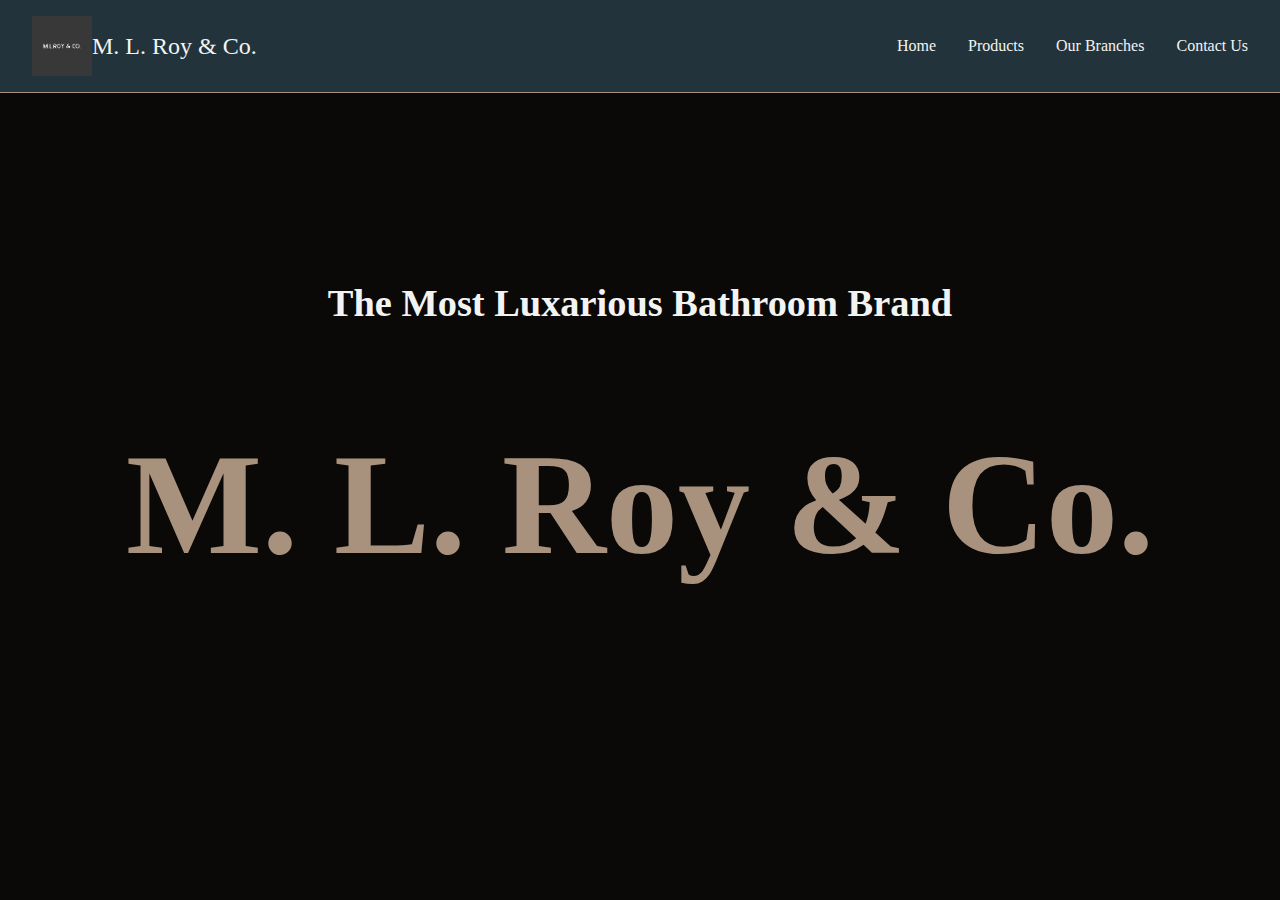
<file: index.html>
<!DOCTYPE html>
<html lang="en">

<head>
    <meta charset="UTF-8">
    <meta name="viewport" content="width=device-width, initial-scale=1.0">
    <title>M. L. Roy and Co.</title>
    <link rel="stylesheet" href="style.css">
    <link rel="preconnect" href="https://fonts.googleapis.com">
    <link rel="preconnect" href="https://fonts.gstatic.com" crossorigin>
    <link href="https://fonts.googleapis.com/css2?family=Funnel+Display:wght@300..800&display=swap" rel="stylesheet">
</head>
<body>
    <header>
        <nav class="navbar">
            <div class="logo">
                <img src="mlroylogo.webp" alt="M.L. Roy & Co. Logo" height="60"/>
                <span>M. L. Roy & Co.</span>
            </div>
            <div class="menu-icon" id="menu-icon">
                &#9776;
            </div>
            <ul class="nav-links" id="nav-links">
                <li><a href="index.html">Home</a></li>
                <li><a href="products.html">Products</a></li>
                <li><a href="branches.html">Our Branches</a></li>
                <li><a href="contact.html">Contact Us</a></li>
            </ul>
        </nav>
        <div class="classy"></div>
        <div class="container">
            <h2 class="upper">The Most Luxarious Bathroom Brand </h2>
            <h1 class="animated-title">M. L. Roy & Co.</h1>
        </div>
    </header>
    <main id="home">
    </main>
    <section id="products">
    </section>
    <section id="branches">
    </section>
    <section id="contact">
    </section>
    <script src="index1.js">
    </script>
</body>
</html>
</file>
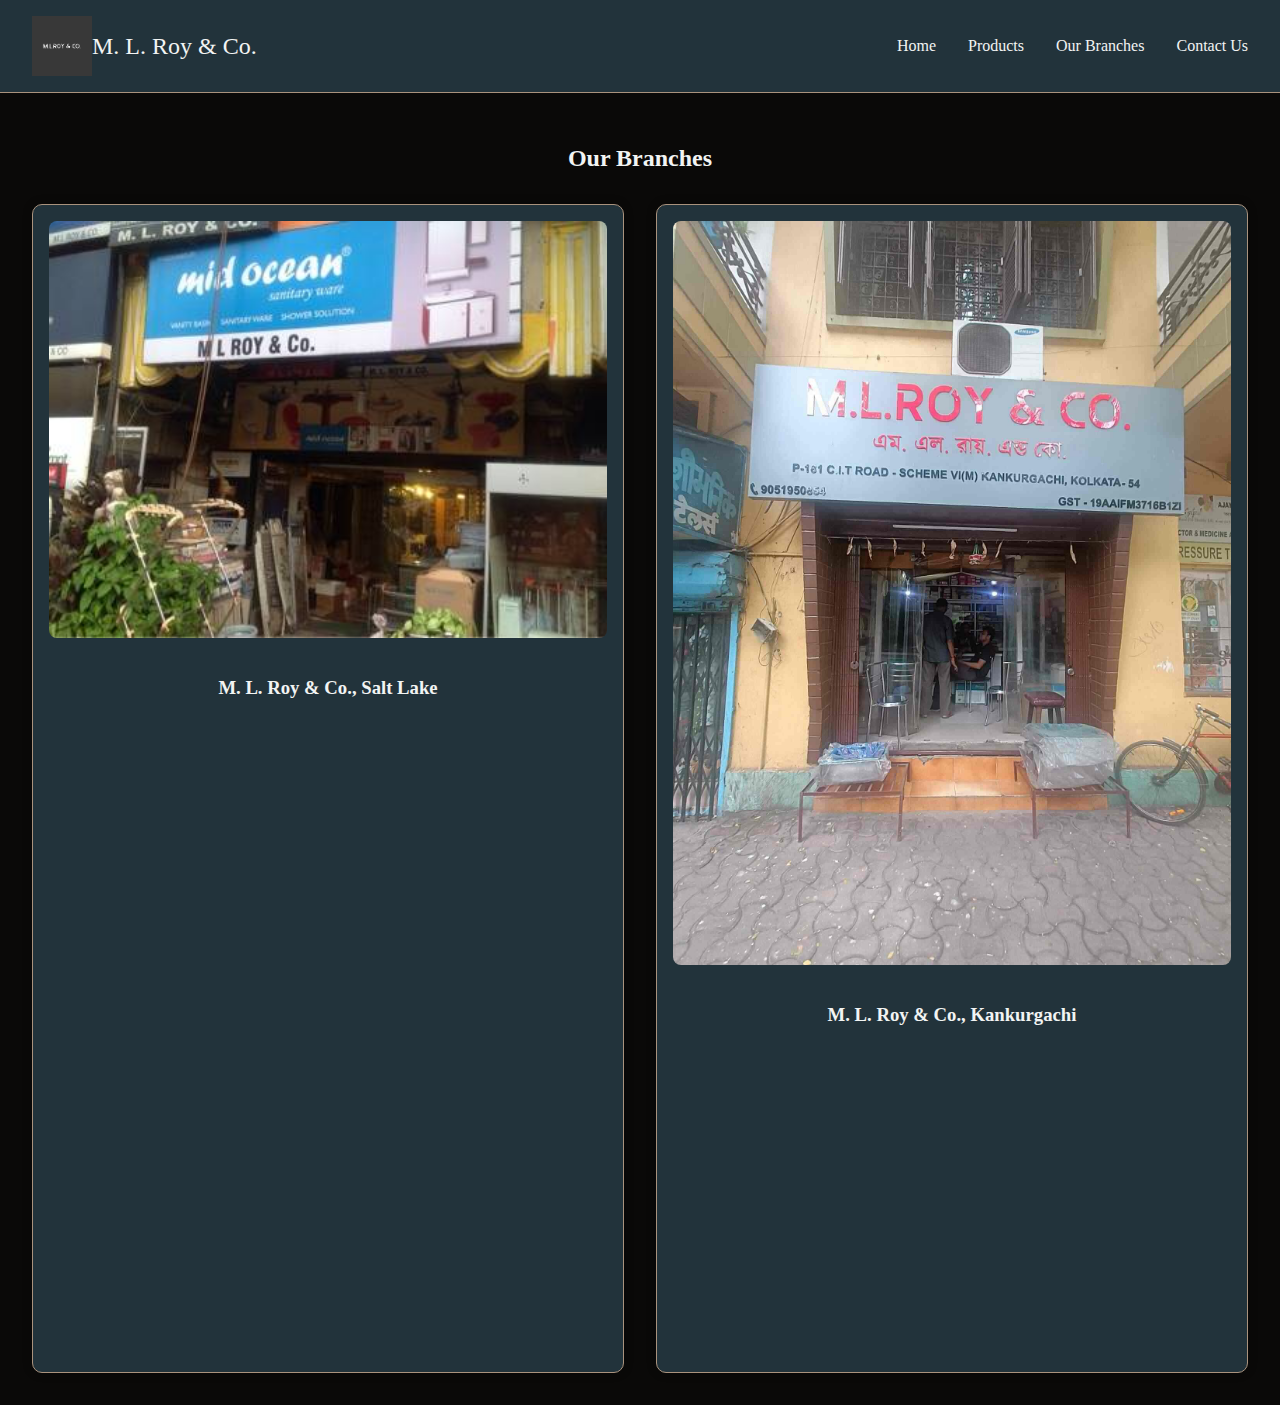
<file: branches.html>
<!DOCTYPE html>
<html lang="en">

<head>
    <meta charset="UTF-8">
    <meta name="viewport" content="width=device-width, initial-scale=1.0">
    <title>Branches</title>
    <link rel="stylesheet" href="style2.css">
    <link rel="preconnect" href="https://fonts.googleapis.com">
    <link rel="preconnect" href="https://fonts.gstatic.com" crossorigin>
    <link href="https://fonts.googleapis.com/css2?family=Funnel+Display:wght@300..800&display=swap" rel="stylesheet">
</head>
<body>
    <header>
        <nav class="navbar">
            <div class="logo">
                <img src="mlroylogo.webp" alt="M.L. Roy & Co. Logo" height="60"/>
                <span>M. L. Roy & Co.</span>
            </div>
            <div class="menu-icon" id="menu-icon">
                &#9776;
            </div>
            <ul class="nav-links" id="nav-links">
                <li><a href="index.html">Home</a></li>
                <li><a href="products.html">Products</a></li>
                <li><a href="branches.html">Our Branches</a></li>
                <li><a href="contact.html">Contact Us</a></li>
            </ul>
        </nav>
        <div class="classy"></div>
    </header>
    <section id="branches" class="branches-section">
        <h2>Our Branches</h2>
        <div class="branches-container">
            <div class="branch-item">
                <img src="m-l-roy-and-co-salt-lake-kolkata-bathroom-fitting-dealers-1b1ax8v.jpg" alt="Branch 1" class="branch-img">
                <h3>M. L. Roy & Co., Salt Lake</h3>
                <div class="map-container">
                <iframe 
                    src="https://www.google.com/maps/embed?pb=!1m18!1m12!1m3!1d7366.942392461823!2d88.4073998586914!3d22.598873!2m3!1f0!2f0!3f0!3m2!1i1024!2i768!4f13.1!3m3!1m2!1s0x3a0275e6ca5c46d1%3A0x4b904f49463ed1cb!2sM.%20L.%20Roy%20%26%20Co.!5e0!3m2!1sen!2sin!4v1731759328148!5m2!1sen!2sin" width="600" height="450" style="border:0;" allowfullscreen="" loading="lazy" referrerpolicy="no-referrer-when-downgrade" 
                    width="600" 
                    height="450" 
                    style="border:0;" 
                    allowfullscreen="" 
                    loading="lazy" 
                    referrerpolicy="no-referrer-when-downgrade">
                </iframe>
                </div>
            </div>
            <div class="branch-item">
                <img src="m-l-roy-co-kankurgachi-kolkata-bathroom-fitting-dealers-gett2xk439.jpg" alt="Branch 2" class="branch-img">
                <h3>M. L. Roy & Co., Kankurgachi</h3>
                <div class="map-container">
                <iframe 
                    src="https://www.google.com/maps/embed?pb=!1m18!1m12!1m3!1d3684.040356968137!2d88.38778937566467!3d22.57759387948817!2m3!1f0!2f0!3f0!3m2!1i1024!2i768!4f13.1!3m3!1m2!1s0x3a02766fbd0b0e85%3A0x59059b92cf0ccbb5!2sM.L%20ROY%20%26%20COMPANY!5e0!3m2!1sen!2sin!4v1731759158618!5m2!1sen!2sin" width="600" height="450" style="border:0;" allowfullscreen="" loading="lazy" referrerpolicy="no-referrer-when-downgrade" 
                    width="600" 
                    height="450" 
                    style="border:0;" 
                    allowfullscreen="" 
                    loading="lazy" 
                    referrerpolicy="no-referrer-when-downgrade">
                </iframe>
            </div>
            </div>
        </div>
    </section>
    <script src="branch.js">
    </script>
</body>
</file>
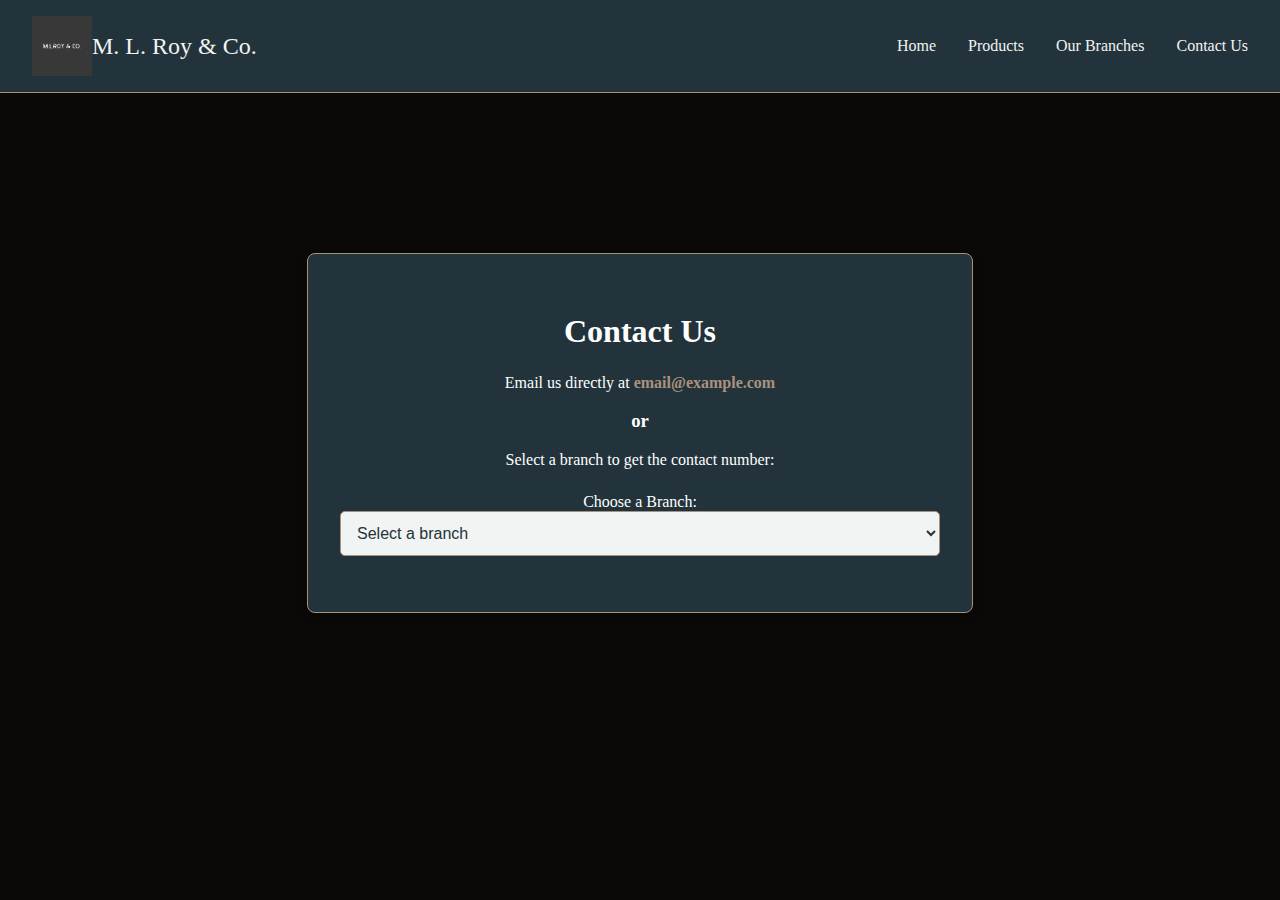
<file: contact.html>
<!DOCTYPE html>
<html lang="en">

<head>
    <meta charset="UTF-8">
    <meta name="viewport" content="width=device-width, initial-scale=1.0">
    <title>Contact</title>
    <link rel="stylesheet" href="style3.css">
    <link rel="preconnect" href="https://fonts.googleapis.com">
    <link rel="preconnect" href="https://fonts.gstatic.com" crossorigin>
    <link href="https://fonts.googleapis.com/css2?family=Funnel+Display:wght@300..800&display=swap" rel="stylesheet">
</head>
<body>
    <header>
        <nav class="navbar">
            <div class="logo">
                <img src="mlroylogo.webp" alt="M.L. Roy & Co. Logo" height="60"/>
                <span>M. L. Roy & Co.</span>
            </div>
            <div class="menu-icon" id="menu-icon">
                &#9776;
            </div>
            <ul class="nav-links" id="nav-links">
                <li><a href="index.html">Home</a></li>
                <li><a href="products.html">Products</a></li>
                <li><a href="branches.html">Our Branches</a></li>
                <li><a href="contact.html">Contact Us</a></li>
            </ul>
        </nav>
        <div class="classy"></div>
        <script src="contact.js">
    </script>
    </header>
    <section id="contact-us">
        <div class="contact-container">
            <h2>Contact Us</h2>
            <p>Email us directly at <a href="mailto:your-email@example.com" class="email-link">email@example.com</a></p>
        <form class="contact-form" action="mailto:your-email@example.com" method="post" enctype="text/plain">
            <h3>or</h2>
            <p>Select a branch to get the contact number:</p>
            <div class="branch-selector">
                <label for="branch">Choose a Branch:</label>
                <select id="branch" onchange="updateContactNumber()">
                    <option value="" selected disabled>Select a branch</option>
                    <option value="kankurgachi">M.L. Roy & Co. Salt Lake</option>
                    <option value="saltlake">M.L. Roy & Co. Kankurgachi</option>
                </select>
            </div>
            <p id="contact-number" class="contact-number"></p>
    </div>
        </div>
    </section>
</body>
</file>
<file: style.css>
body {
    font-family: 'Georgia', serif;
    background-color: #0a0908;
    color: #F2F4F3;
    margin: 0;
    padding: 0;
}
.navbar {
    display: flex;
    justify-content: space-between;
    align-items: center;
    background-color: #22333B;
    padding: 1rem 2rem;
}
.logo {
    display: flex;
    align-items: center;
    color: #F2F4F3;
    font-size: 1.5rem;
}
.menu-icon {
    display: none;
    font-size: 2rem;
    color: #F2F4F3;
    cursor: pointer;
}
.nav-links {
    list-style: none;
    display: flex;
    gap: 2rem;
}
.nav-links li a {
    color: #F2F4F3;
    text-decoration: none;
    transition: color 0.3s;
}
.nav-links li a:hover {
    color: #A9927D;
}
.classy{
    height: 01px;
    background-color: #A9927D;
}
/* Responsive Styling */
@media (max-width: 768px) {
    .nav-links {
        display: none;
        flex-direction: column;
        position: absolute;
        top: 60px;
        right: 0;
        background-color: #22333B;
        width: 100%;
        text-align: center;
    }

    .nav-links.active {
        display: flex;
    }

    .menu-icon {
        display: block;
    }
    .container{
        justify-content: center;
    }
}

main {
    background-image: url();
    background-size: cover;
    background-position: center;
    padding: 4rem;
    text-align: center;
}
.container {
    text-align: center;
    margin-top: 14.7%;
}
.upper{
    font-size: 2.4rem;
}
/* Animated Title */
.animated-title {
    font-size: 9rem;
    font-weight: bold;
    color: #A9927D;
    position: relative;
    animation: fadeIn 3s ease-in-out;
}

/* Animation Keyframes */
@keyframes fadeIn {
    0% {
        opacity: 0;
        transform: translateY(-20px);
    }
    100% {
        opacity: 1;
        transform: translateY(0);
    }
}

/* Responsive Font Size */
@media (max-width: 768px) {
    .animated-title {
        font-size: 2.5rem;
    }
}

@media (max-width: 480px) {
    .animated-title {
        font-size: 2rem;
    }
}
</file>
<file: style2.css>
body {
    font-family: 'Georgia', serif;
    background-color: #0A0908;
    color: #F2F4F3;
    margin: 0;
    padding: 0;
}
.navbar {
    display: flex;
    justify-content: space-between;
    align-items: center;
    background-color: #22333B;
    padding: 1rem 2rem;
}
.logo {
    display: flex;
    align-items: center;
    color: #F2F4F3;
    font-size: 1.5rem;
}
.menu-icon {
    display: none;
    font-size: 2rem;
    color: #F2F4F3;
    cursor: pointer;
}
.nav-links {
    list-style: none;
    display: flex;
    gap: 2rem;
}
.nav-links li a {
    color: #F2F4F3;
    text-decoration: none;
    transition: color 0.3s;
}
.nav-links li a:hover {
    color: #A9927D;
}
.classy{
    height: 01px;
    background-color: #A9927D;
}
@media (max-width: 768px) {
    .nav-links {
        display: none;
        flex-direction: column;
        position: absolute;
        top: 60px;
        right: 0;
        background-color: #22333B;
        width: 100%;
        text-align: center;
    }

    .nav-links.active {
        display: flex;
    }

    .menu-icon {
        display: block;
    }
}

main {
    background-image: url();
    background-size: cover;
    background-position: center;
    padding: 4rem;
    text-align: center;
}
.branches-section {
    padding: 2rem;
    text-align: center;
}

.branches-container {
    display: grid;
    grid-template-columns: repeat(auto-fit, minmax(300px, 1fr));
    gap: 2rem;
    margin-top: 2rem;
}

.branch-item {
    background-color: #22333B;
    border-radius: 10px;
    padding: 1rem;
    color: #F2F4F3;
    box-shadow: 0 0 10px rgba(0, 0, 0, 0.3);
    display: block;

    border: 1px solid #A9927D;
}

.branch-img {
    width: 100%;
    height: auto;
    border-radius: 8px;
    margin-bottom: 1rem;
}

h3 {
    margin-bottom: 1rem;
}
.map-container {
    position: relative;
    overflow: hidden;
    width: 100%;
    padding-top: 56.25%; /* Aspect ratio 16:9 */
}

.map-container iframe {
    position: absolute;
    top: 0;
    left: 0;
    width: 100%;
    height: 100%;
    border: 0;
    border-radius: 10px;
}
</file>
<file: style3.css>
body {
    font-family: 'Georgia', serif;
    background-color: #0A0908;
    color: #F2F4F3;
    margin: 0;
    padding: 0;
}
.navbar {
    display: flex;
    justify-content: space-between;
    align-items: center;
    background-color: #22333B;
    padding: 1rem 2rem;
}
.logo {
    display: flex;
    align-items: center;
    color: #F2F4F3;
    font-size: 1.5rem;
}
.menu-icon {
    display: none;
    font-size: 2rem;
    color: #F2F4F3;
    cursor: pointer;
}
.nav-links {
    list-style: none;
    display: flex;
    gap: 2rem;
}
.nav-links li a {
    color: #F2F4F3;
    text-decoration: none;
    transition: color 0.3s;
}
.nav-links li a:hover {
    color: #A9927D;
}
.classy{
    height: 01px;
    background-color: #A9927D;
}
/* Responsive Styling */
@media (max-width: 768px) {
    .nav-links {
        display: none;
        flex-direction: column;
        position: absolute;
        top: 60px;
        right: 0;
        background-color: #22333B;
        width: 100%;
        text-align: center;
    }

    .nav-links.active {
        display: flex;
    }

    .menu-icon {
        display: block;
    }
}


#contact-us {
    padding: 10rem 1rem;
    background: #0A0908 ;
    color: white;
}

.contact-container {
    max-width: 600px;
    margin: 0 auto;
    text-align: center;
    box-shadow: 0 4px 10px rgba(0, 0, 0, 0.1);
    border-radius: 8px;
    background:  #22333B;
    padding: 2rem;
    border: 1px solid #A9927D;
}

.contact-container h2 {
    font-size: 2rem;
    margin-bottom: 1.5rem;
    color: white;
}
.email-link {
    color: #A9927D;
    font-weight: bold;
    text-decoration: none;
    transition: color 0.3s ease;
}

.email-link:hover {
    color: #5E503F;
}

.branch-selector {
    margin: 1.5rem 0;
}

.branch-selector select {
    width: 100%;
    padding: 0.75rem;
    font-size: 1rem;
    border: 1px solid #A9927D;
    border-radius: 5px;
    outline: none;
    background: #F2F4F3;
    color: #22333B;
}

.branch-selector select:focus {
    border-color: #5E503F;
}

.contact-number {
    margin-top: 1rem;
    font-size: 1.2rem;
    font-weight: bold;
    color: #ffffff;
}
</file>
